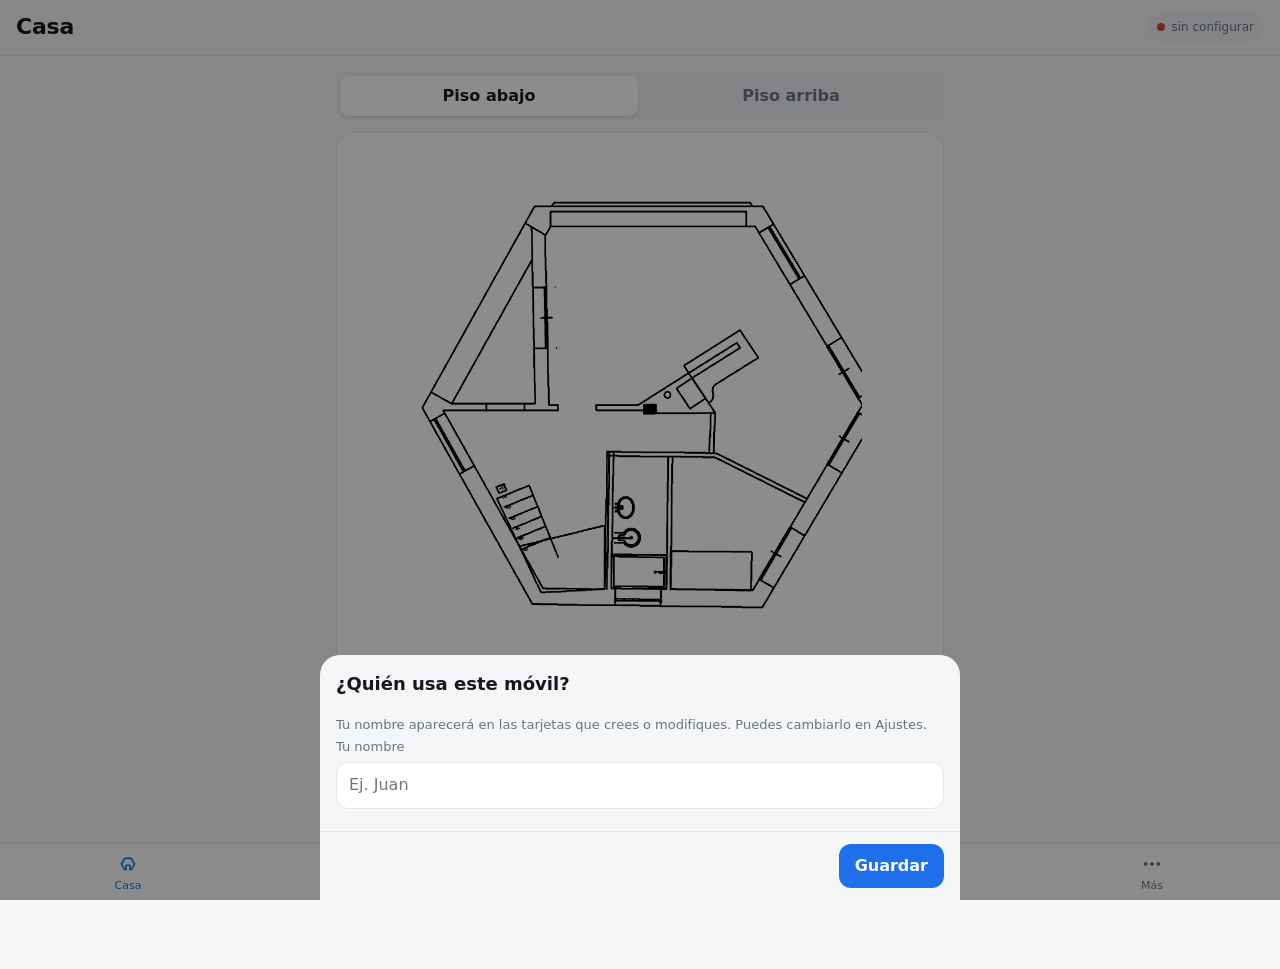
<file: index.html>
<!DOCTYPE html>
<html lang="es">
<head>
  <meta charset="utf-8">
  <meta name="viewport" content="width=device-width, initial-scale=1, viewport-fit=cover">
  <meta name="theme-color" content="#1f6feb">
  <meta name="apple-mobile-web-app-capable" content="yes">
  <meta name="apple-mobile-web-app-title" content="Casa">
  <title>Casa</title>
  <link rel="manifest" href="/manifest.json">
  <link rel="icon" href="/icons/icon.svg" type="image/svg+xml">
  <link rel="apple-touch-icon" href="/icons/icon-180.png">
  <link rel="stylesheet" href="/css/app.css">
</head>
<body>
  <header class="app-header">
    <button id="back" class="icon-btn" type="button" aria-label="Volver" hidden></button>
    <h1 id="title">Casa</h1>
    <button id="status" class="status" type="button" aria-label="Estado de la conexión">sin configurar</button>
    <button id="update" class="update-bar" type="button" hidden>Pendiente de actualizar · reinicia la app</button>
  </header>

  <main id="main"></main>

  <nav id="tabbar" class="tabbar" aria-label="Secciones"></nav>

  <script src="/js/vendor/mqtt.min.js"></script>
  <script type="module" src="/js/main.js"></script>
</body>
</html>
</file>
<file: css/app.css>
/* Diseño común: colores, tipografía y modo oscuro definidos aquí, en un solo sitio. */

:root {
  --accent: #1f6feb;
  --accent-soft: rgba(31, 111, 235, .12);
  --bg: #f5f6f8;
  --surface: #ffffff;
  --surface-2: #eef0f3;
  --text: #16181d;
  --muted: #6b7280;
  --border: #e3e6ea;
  --danger: #d1453b;
  --ok: #16a34a;
  --event-trip: #0e9f6e;
  --task: #d97706;
  --radius: 14px;
  color-scheme: light dark;
}

@media (prefers-color-scheme: dark) {
  :root {
    --accent: #4c8dff;
    --accent-soft: rgba(76, 141, 255, .18);
    --bg: #0f1115;
    --surface: #181b21;
    --surface-2: #232730;
    --text: #e8eaee;
    --muted: #9097a3;
    --border: #2a2f38;
    --danger: #f06a60;
    --ok: #34c46a;
  }
}

* { box-sizing: border-box; }
[hidden] { display: none !important; }

html, body { margin: 0; }
body {
  font-family: -apple-system, BlinkMacSystemFont, "Segoe UI", Roboto, system-ui, sans-serif;
  background: var(--bg);
  color: var(--text);
  -webkit-tap-highlight-color: transparent;
  line-height: 1.4;
}

/* ---------- Cabecera ---------- */
.app-header {
  position: sticky; top: 0; z-index: 10;
  display: flex; align-items: center; gap: 8px;
  padding: calc(env(safe-area-inset-top) + 12px) 16px 12px;
  background: var(--bg);
  border-bottom: 1px solid var(--border);
}
.app-header h1 { flex: 1; min-width: 0; margin: 0; font-size: 22px; font-weight: 700; letter-spacing: -.01em; white-space: nowrap; overflow: hidden; text-overflow: ellipsis; }

.status {
  display: inline-flex; align-items: center; gap: 6px;
  max-width: 45vw; padding: 6px 10px; border: 0; border-radius: 999px;
  background: var(--surface-2); color: var(--muted);
  font: inherit; font-size: 12px; cursor: pointer;
  white-space: nowrap; overflow: hidden; text-overflow: ellipsis;
}
.status::before { content: ''; flex: none; width: 8px; height: 8px; border-radius: 50%; background: var(--danger); }
.status.ok::before { background: var(--ok); }
.app-header { flex-wrap: wrap; }
.update-bar {
  flex-basis: 100%; margin-top: 4px; padding: 9px 12px;
  border: 0; border-radius: 10px; cursor: pointer;
  background: rgba(217, 119, 6, .14); color: var(--task);
  font: inherit; font-size: 13px; font-weight: 600; text-align: center;
}

/* ---------- Contenido ---------- */
main {
  max-width: 640px; margin: 0 auto;
  padding: 16px 16px calc(90px + env(safe-area-inset-bottom));
}

.section-title {
  margin: 24px 4px 10px; font-size: 13px; font-weight: 600;
  text-transform: uppercase; letter-spacing: .05em; color: var(--muted);
}
.section-title:first-child { margin-top: 4px; }
.hint { margin: 4px 0; font-size: 13px; color: var(--muted); }
.hint.center { text-align: center; margin-top: 28px; }
.empty { margin: 0; padding: 28px 16px; text-align: center; font-size: 14px; color: var(--muted); }

/* ---------- Barra de pestañas ---------- */
.tabbar {
  position: fixed; left: 0; right: 0; bottom: 0; z-index: 10;
  display: grid; grid-template-columns: repeat(5, 1fr);
  padding-bottom: env(safe-area-inset-bottom);
  background: var(--surface);
  border-top: 1px solid var(--border);
}
.tab {
  display: flex; flex-direction: column; align-items: center; gap: 3px;
  padding: 9px 0 7px; color: var(--muted); text-decoration: none;
  font-size: 11px; font-weight: 500;
}
.tab[aria-current="page"] { color: var(--accent); }

/* ---------- Iconos y botones ---------- */
.ico { display: inline-flex; }
.ico svg { width: 22px; height: 22px; }
.btn .ico svg, .icon-btn .ico svg { width: 18px; height: 18px; }

.btn {
  display: inline-flex; align-items: center; justify-content: center; gap: 6px;
  padding: 11px 16px; border: 0; border-radius: 12px;
  background: var(--surface-2); color: var(--text);
  font: inherit; font-weight: 600; cursor: pointer; white-space: nowrap;
}
.btn.primary { background: var(--accent); color: #fff; }
.btn.danger { background: transparent; color: var(--danger); padding-left: 4px; }
.btn.block { width: 100%; margin-top: 16px; }

.icon-btn {
  display: inline-grid; place-items: center; flex: none;
  width: 36px; height: 36px; border: 0; border-radius: 10px;
  background: var(--surface-2); color: var(--text); cursor: pointer;
}
.icon-btn:disabled { opacity: .35; cursor: default; }

/* ---------- Formularios ---------- */
input, select, textarea {
  width: 100%; padding: 11px 12px;
  border: 1px solid var(--border); border-radius: 12px;
  background: var(--surface); color: var(--text);
  font: inherit; font-size: 16px; /* 16px evita el zoom automático en iPhone */
}
input:focus, select:focus, textarea:focus { outline: 2px solid var(--accent-soft); border-color: var(--accent); }
textarea { resize: vertical; }
select:disabled { opacity: .5; }

.field { display: flex; flex-direction: column; gap: 6px; margin-bottom: 14px; font-size: 13px; color: var(--muted); }
.add-row { display: flex; gap: 8px; margin-bottom: 14px; }
.add-row input { flex: 1; }
.add-row.tight { margin: 0; }
.add-row.tight input { padding: 8px 10px; }
.filter-row { margin-bottom: 14px; }
.panel { background: var(--surface); border: 1px solid var(--border); border-radius: var(--radius); padding: 16px; }

/* ---------- Tarjetas (batch, compra, almacenaje) ---------- */
.cards { display: flex; flex-direction: column; gap: 10px; }
.card {
  display: flex; align-items: center;
  padding: 6px 8px 6px 0;
  background: var(--surface); border: 1px solid var(--border); border-radius: var(--radius);
  transition: opacity .2s;
}
.card.zero { opacity: .5; }
.card-main {
  flex: 1; min-width: 0;
  display: flex; flex-direction: column; gap: 2px;
  padding: 10px 14px; border: 0; background: none; color: inherit;
  font: inherit; text-align: left; cursor: pointer;
}
.card-title { font-weight: 600; overflow: hidden; text-overflow: ellipsis; white-space: nowrap; }
.card-sub { font-size: 13px; color: var(--muted); }
.stepper { display: flex; align-items: center; gap: 4px; }
.qty { min-width: 30px; text-align: center; font-weight: 700; font-variant-numeric: tabular-nums; }

/* ---------- Filas (tareas, calendario, menú) ---------- */
.list { display: flex; flex-direction: column; gap: 8px; }
.row {
  display: flex; align-items: center; gap: 12px;
  padding: 4px 6px 4px 14px;
  background: var(--surface); border: 1px solid var(--border); border-radius: var(--radius);
  color: inherit; font: inherit; text-align: left; text-decoration: none;
}
.row-main {
  flex: 1; min-width: 0;
  display: flex; align-items: center; justify-content: space-between; gap: 8px;
  padding: 12px 8px 12px 0; border: 0; background: none; color: inherit;
  font: inherit; text-align: left; cursor: pointer;
}
.row-title { flex: 1; min-width: 0; overflow: hidden; text-overflow: ellipsis; white-space: nowrap; }
.row.done .row-title { text-decoration: line-through; color: var(--muted); }
.row.faded { opacity: .55; }
.row-main.stacked { flex-direction: column; align-items: stretch; justify-content: center; gap: 6px; }
.row-meta { display: flex; align-items: center; gap: 8px; min-width: 0; }
.row-desc { min-width: 0; overflow: hidden; text-overflow: ellipsis; white-space: nowrap; font-size: 13px; color: var(--muted); }
.check-row { display: flex; align-items: center; gap: 10px; margin: 4px 0 14px; font-size: 15px; }
.btn.block.top { margin: 0 0 14px; }
.row-btn { padding: 14px; cursor: pointer; width: 100%; }
.row-link { padding: 14px; }
.row-link .ico:first-child { color: var(--accent); }
.row-link .ico:last-child { color: var(--muted); }
.check { flex: none; width: 22px; height: 22px; padding: 0; margin: 0; accent-color: var(--accent); }

.badge { flex: none; padding: 3px 8px; border-radius: 999px; background: var(--surface-2); color: var(--muted); font-size: 12px; white-space: nowrap; }
.badge.late { color: var(--danger); }
.tag { flex: none; padding: 2px 8px; border-radius: 999px; font-size: 11px; font-weight: 600; background: var(--accent-soft); color: var(--accent); }
.tag-viaje { background: rgba(14, 159, 110, .15); color: var(--event-trip); }
.tag-otro { background: var(--surface-2); color: var(--muted); }

/* ---------- Calendario ---------- */
.cal-head { display: flex; align-items: center; justify-content: space-between; margin-bottom: 12px; }
.cal-title { font-size: 17px; font-weight: 700; }
.cal-grid { display: grid; grid-template-columns: repeat(7, 1fr); gap: 4px; }
.cal-wd { padding: 4px 0; text-align: center; font-size: 12px; font-weight: 600; color: var(--muted); }
.cal-day {
  aspect-ratio: 1; display: flex; flex-direction: column; align-items: center; justify-content: center; gap: 3px;
  padding: 0; border: 0; border-radius: 12px; background: var(--surface); color: var(--text);
  font: inherit; font-size: 15px; cursor: pointer;
}
.cal-day.out { opacity: .35; }
.cal-day.today .num { color: var(--accent); font-weight: 700; }
.cal-day.sel { background: var(--accent); color: #fff; }
.cal-day.sel .num { color: #fff; }
.dots { display: flex; gap: 3px; height: 6px; }
.dot { display: block; width: 6px; height: 6px; border-radius: 50%; }
.dot.ev { background: var(--accent); }
.dot.task { background: var(--task); }
.cal-day.sel .dot.ev { background: #fff; }

/* ---------- Mapa ---------- */
.plan-placeholder {
  aspect-ratio: 4 / 3;
  display: flex; flex-direction: column; align-items: center; justify-content: center; gap: 4px;
  padding: 16px; border: 2px dashed var(--border); border-radius: 18px;
  background: var(--surface); text-align: center;
}
.plan-placeholder .ico svg { width: 72px; height: 72px; color: var(--accent); stroke-width: 1.4; }
.plan-title { margin: 8px 0 0; font-weight: 600; }

.chips { display: flex; flex-wrap: wrap; gap: 8px; }
.chip {
  display: inline-flex; align-items: center; gap: 6px;
  padding: 7px 12px; border: 1px solid var(--border); border-radius: 999px;
  background: var(--surface); color: var(--text); font-size: 14px; text-decoration: none;
}
.chip small { padding: 1px 7px; border-radius: 999px; background: var(--surface-2); color: var(--muted); font-size: 12px; }
.chip-x { padding: 0 0 0 2px; border: 0; background: none; color: var(--muted); font-size: 18px; line-height: 1; cursor: pointer; }

.room { flex-direction: column; align-items: stretch; gap: 12px; padding: 12px 14px; }
.room-head { display: flex; align-items: center; gap: 6px; }
.room-head .card-title { flex: 1; }

/* ---------- Hoja inferior ---------- */
dialog.sheet {
  width: 100%; max-width: 640px; max-height: 90vh;
  margin: auto auto 0; padding: 0; border: 0;
  border-radius: 20px 20px 0 0;
  background: var(--bg); color: var(--text);
}
dialog.sheet::backdrop { background: rgba(0, 0, 0, .45); }
.sheet form:focus { outline: none; }
.sheet form { display: flex; flex-direction: column; max-height: 90vh; }
.sheet-head { display: flex; align-items: center; justify-content: space-between; gap: 12px; padding: 16px 16px 8px; }
.sheet-head h2 { margin: 0; font-size: 18px; overflow: hidden; text-overflow: ellipsis; white-space: nowrap; }
.sheet-body { padding: 8px 16px; overflow: auto; }
.sheet-foot {
  display: flex; align-items: center; gap: 8px;
  padding: 12px 16px calc(12px + env(safe-area-inset-bottom));
  border-top: 1px solid var(--border);
}
.spacer { flex: 1; }

/* ---------- Autoría ---------- */
.audit { margin: 6px 0 4px; font-size: 12px; font-style: italic; color: var(--muted); }

/* ---------- Estados de mejoras ---------- */
.status-nuevo { background: var(--accent-soft); color: var(--accent); }
.status-curso { background: rgba(14, 159, 110, .15); color: var(--event-trip); }
.status-bloqueada { background: rgba(209, 69, 59, .14); color: var(--danger); }
.status-hecha { background: var(--surface-2); color: var(--muted); }

/* ---------- Menú semanal ---------- */
.link-btn { display: block; margin: -4px auto 12px; padding: 4px 8px; border: 0; background: none; color: var(--accent); font: inherit; font-size: 14px; font-weight: 600; cursor: pointer; }
.week { display: flex; flex-direction: column; gap: 10px; }
.day-card { padding: 12px 14px; background: var(--surface); border: 1px solid var(--border); border-radius: var(--radius); }
.day-card.today { border-color: var(--accent); box-shadow: inset 3px 0 0 var(--accent); }
.day-head { display: flex; align-items: baseline; justify-content: space-between; margin-bottom: 8px; }
.day-name { font-weight: 700; }
.day-date { font-size: 13px; color: var(--muted); }
.meal { display: grid; grid-template-columns: 64px 1fr; align-items: center; gap: 10px; margin-top: 6px; font-size: 13px; color: var(--muted); }
.meal textarea { padding: 8px 10px; min-height: 38px; resize: none; field-sizing: content; }

/* ---------- Menú Trueba ---------- */
.menu-title { margin: 4px 0 12px; font-size: 30px; font-weight: 800; letter-spacing: -.02em; }
.notice { margin: 0 0 12px; padding: 10px 12px; border-radius: 12px; background: rgba(217, 119, 6, .14); color: var(--task); font-size: 14px; font-weight: 600; }
.menu-frame { margin-bottom: 8px; }
.menu-img { position: relative; display: block; width: 100%; padding: 0; border: 1px solid var(--border); border-radius: var(--radius); overflow: hidden; background: #fff; cursor: zoom-in; }
.menu-img img { display: block; width: 100%; height: auto; }
.menu-hint { position: absolute; right: 8px; bottom: 8px; padding: 3px 8px; border-radius: 999px; background: rgba(0, 0, 0, .55); color: #fff; font-size: 12px; }
dialog.zoom { width: 100vw; height: 100vh; max-width: none; max-height: none; margin: 0; padding: 0; border: 0; background: #000; }
dialog.zoom::backdrop { background: #000; }
.zoom-scroll { width: 100%; height: 100%; overflow: auto; -webkit-overflow-scrolling: touch; touch-action: pan-x pan-y pinch-zoom; }
.zoom-inner { position: relative; width: 1600px; }
.zoom-scroll img { display: block; width: 1600px; max-width: none; height: auto; }
.today-box { position: absolute; box-sizing: border-box; border: 3px solid #e11d2e; border-radius: 6px; pointer-events: none; }

/* ---------- Mapa: pisos ---------- */
.seg { display: grid; grid-template-columns: 1fr 1fr; gap: 4px; padding: 4px; margin-bottom: 12px; border-radius: 12px; background: var(--surface-2); }
.seg-btn { padding: 9px 8px; border: 0; border-radius: 9px; background: transparent; color: var(--muted); font: inherit; font-weight: 600; cursor: pointer; }
.seg-btn[aria-selected="true"] { background: var(--surface); color: var(--text); box-shadow: 0 1px 3px rgba(0, 0, 0, .12); }
.plan { position: relative; padding: 8px; border: 1px solid var(--border); border-radius: 18px; background: #fff; }
.plan-img { display: block; width: 100%; height: auto; max-height: 62vh; object-fit: contain; }
.plan-layer { position: absolute; inset: 8px; pointer-events: none; }
.device-dot { position: absolute; width: 14px; height: 14px; margin: -7px 0 0 -7px; border-radius: 50%; background: var(--accent); border: 2px solid #fff; }
.zoom-close { position: fixed; top: calc(env(safe-area-inset-top) + 10px); right: 10px; z-index: 2; background: rgba(255, 255, 255, .85); color: #000; }

/* ---------- Conflictos ---------- */
.conflict { margin-top: 12px; padding: 14px; background: var(--surface); border: 1px solid var(--border); border-radius: var(--radius); }
.conflict-name { font-weight: 700; margin-bottom: 10px; }
.choices { display: grid; grid-template-columns: 1fr 1fr; gap: 8px; }
.choice {
  display: grid; grid-template-columns: auto 1fr; align-items: center; column-gap: 8px;
  padding: 10px; border: 1px solid var(--border); border-radius: 12px; cursor: pointer;
}
.choice:has(input:checked) { border-color: var(--accent); background: var(--accent-soft); }
.choice input { width: 18px; height: 18px; margin: 0; accent-color: var(--accent); grid-row: span 2; }
.choice span { font-weight: 600; font-size: 14px; }
.choice small { color: var(--muted); font-size: 12px; }
.diff-toggle { margin-top: 10px; padding: 4px 0; border: 0; background: none; color: var(--accent); font: inherit; font-size: 14px; font-weight: 600; cursor: pointer; }
.diff { margin-top: 8px; overflow-x: auto; }
.diff-table { width: 100%; border-collapse: collapse; font-size: 13px; }
.diff-table th, .diff-table td { padding: 6px 8px; border-bottom: 1px solid var(--border); text-align: left; vertical-align: top; word-break: break-word; }
.diff-table thead th { color: var(--muted); font-weight: 600; }
.diff-table tbody th { color: var(--muted); font-weight: 500; white-space: nowrap; }

/* test */
</file>
